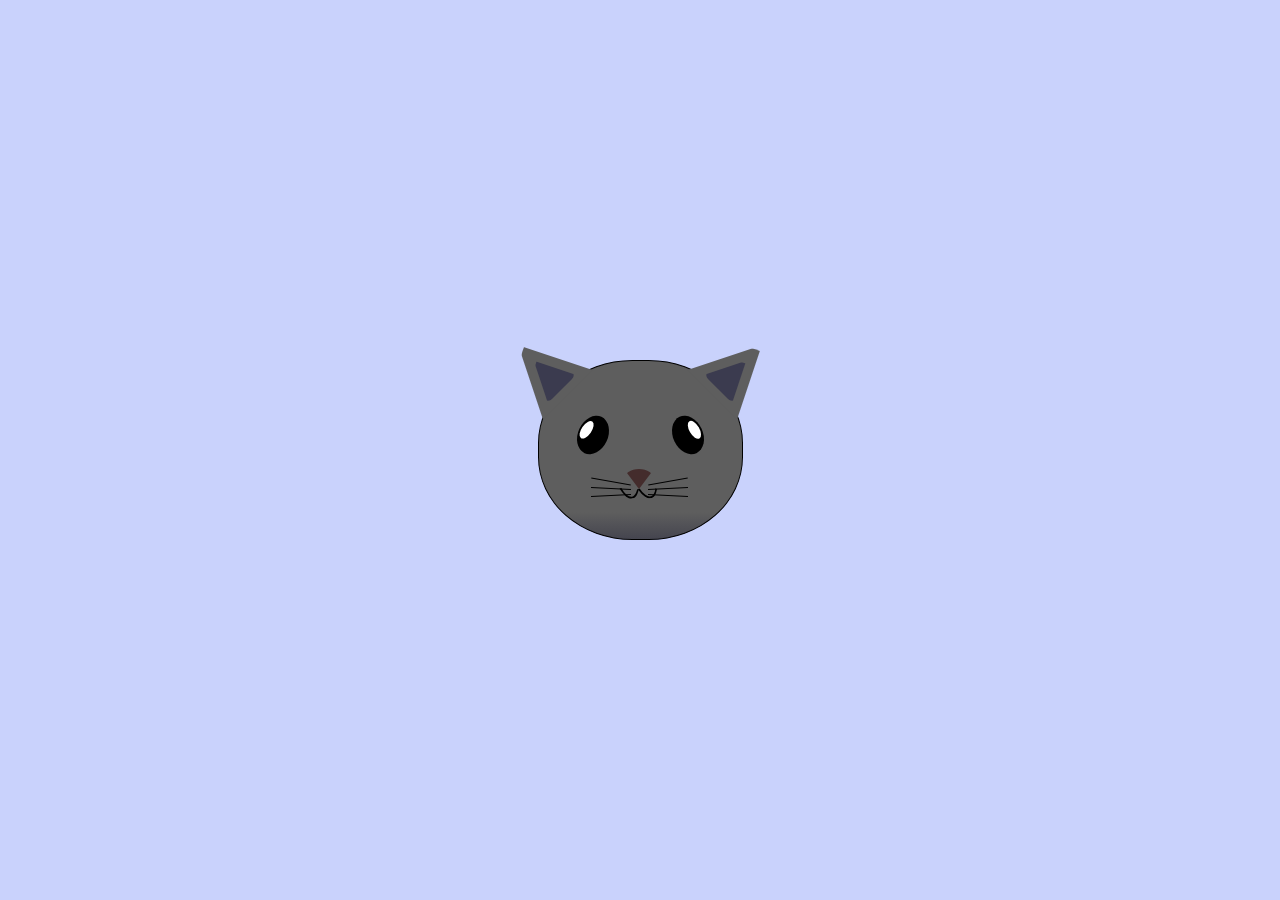
<file: cat painting using css/index.html>
<!DOCTYPE html>
<html lang="en">
<head>
    <meta charset="UTF-8">
    <title>fCC Cat Painting</title>
    <link rel="stylesheet" href="./styles.css">
</head>
<body>
    <main>
      <div class="cat-head">
        <div class="cat-ears">
          <div class="cat-left-ear">
            <div class="cat-left-inner-ear"></div>
          </div>
          <div class="cat-right-ear">
            <div class="cat-right-inner-ear"></div>
          </div>
        </div>

        <div class="cat-eyes">
          <div class="cat-left-eye">
            <div class="cat-left-inner-eye"></div>
          </div>
          <div class="cat-right-eye">
            <div class="cat-right-inner-eye"></div>
          </div>
        </div>
        
        <div class="cat-nose"></div>

        <div class="cat-mouth">
          <div class="cat-mouth-line-left"></div>
          <div class="cat-mouth-line-right"></div>
        </div>

        <div class="cat-whiskers">
          <div class="cat-whiskers-left">
            <div class="cat-whisker-left-top"></div>
            <div class="cat-whisker-left-middle"></div>
            <div class="cat-whisker-left-bottom"></div>
          </div>
          <div class="cat-whiskers-right">
            <div class="cat-whisker-right-top"></div>
            <div class="cat-whisker-right-middle"></div>
            <div class="cat-whisker-right-bottom"></div>
          </div>
        </div>

      </div>
    </main>
</body>
</html>
</file>
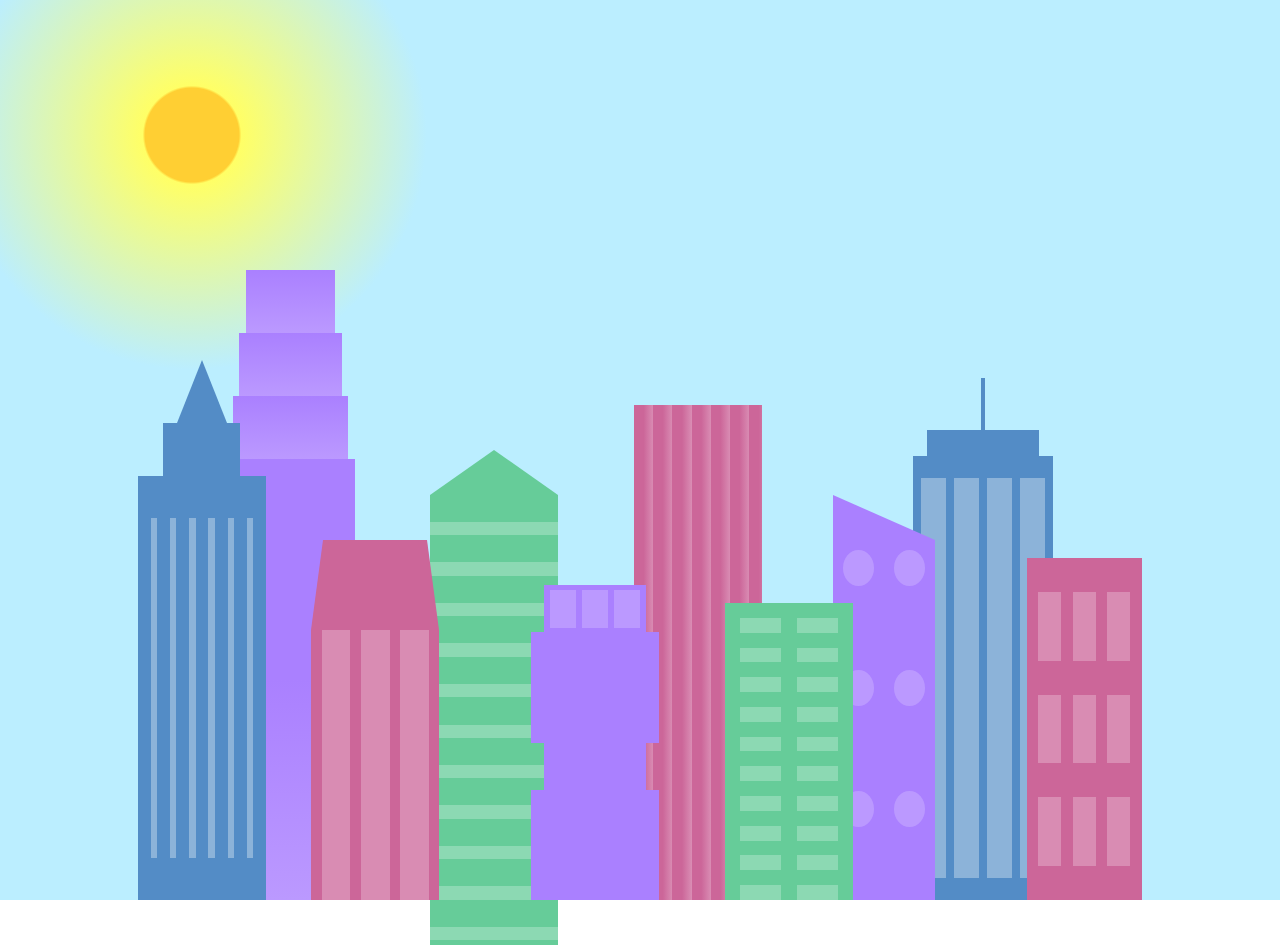
<file: city-skyline using css/index.html>
<!DOCTYPE html>
<html lang="en">    
  <head>
    <meta charset="UTF-8">
    <title>City Skyline</title>
    <link href="styles.css" rel="stylesheet" />   
  </head>

  <body>
    <div class="background-buildings sky">
      <div></div>
      <div></div>
      <div class="bb1 building-wrap">
        <div class="bb1a bb1-window"></div>
        <div class="bb1b bb1-window"></div>
        <div class="bb1c bb1-window"></div>
        <div class="bb1d"></div>
      </div>
      <div class="bb2">
        <div class="bb2a"></div>
        <div class="bb2b"></div>
      </div>
      <div class="bb3"></div>
      <div></div>
      <div class="bb4 building-wrap">
        <div class="bb4a"></div>
        <div class="bb4b"></div>
        <div class="bb4c window-wrap">
          <div class="bb4-window"></div>
          <div class="bb4-window"></div>
          <div class="bb4-window"></div>
          <div class="bb4-window"></div>
        </div>
      </div>
      <div></div>
      <div></div>
    </div>

    <div class="foreground-buildings">
      <div></div>
      <div></div>
      <div class="fb1 building-wrap">
        <div class="fb1a"></div>
        <div class="fb1b"></div>
        <div class="fb1c"></div>
      </div>
      <div class="fb2">
        <div class="fb2a"></div>
        <div class="fb2b window-wrap">
          <div class="fb2-window"></div>
          <div class="fb2-window"></div>
          <div class="fb2-window"></div>
        </div>
      </div>
      <div></div>
      <div class="fb3 building-wrap">
        <div class="fb3a window-wrap">
          <div class="fb3-window"></div>
          <div class="fb3-window"></div>
          <div class="fb3-window"></div>
        </div>
        <div class="fb3b"></div>
        <div class="fb3a"></div>
        <div class="fb3b"></div>
      </div>
      <div class="fb4">
        <div class="fb4a"></div>
        <div class="fb4b">
          <div class="fb4-window"></div>
          <div class="fb4-window"></div>
          <div class="fb4-window"></div>
          <div class="fb4-window"></div>
          <div class="fb4-window"></div>
          <div class="fb4-window"></div>
        </div>
      </div>
      <div class="fb5"></div>
      <div class="fb6"></div>
      <div></div>
      <div></div>
    </div>
  </body>
</html>
</file>
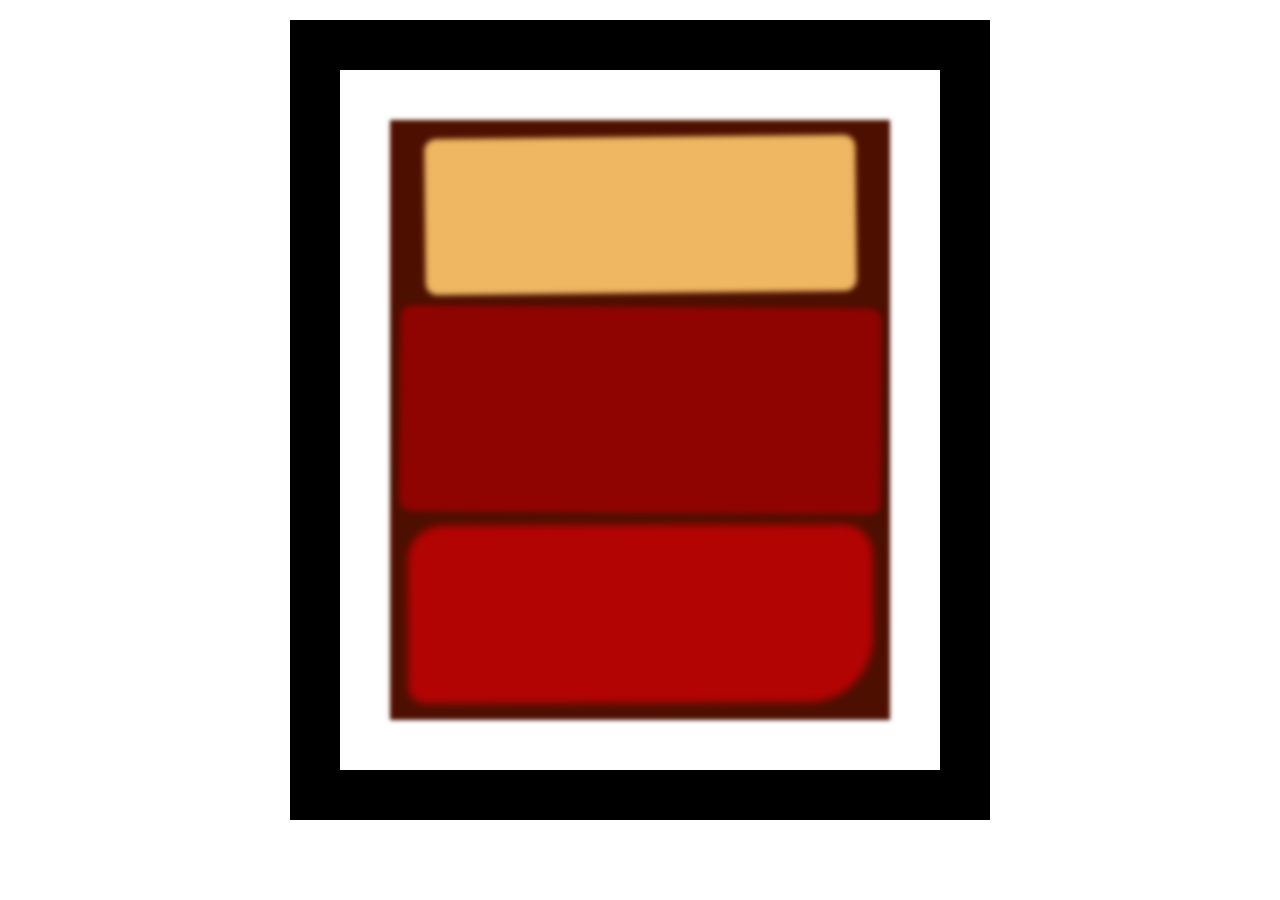
<file: css box model/index.html>
<!DOCTYPE html>
<html lang="en">
  <head>
    <meta charset="UTF-8">
    <title>Rothko Painting</title>
    <link href="./styles.css" rel="stylesheet">
  </head>
  <body>
    <div class="frame">
      <div class="canvas">
        <div class="one"></div>
        <div class="two"></div>
        <div class="three"></div>
      </div>
    </div>
  </body>
</html>
</file>
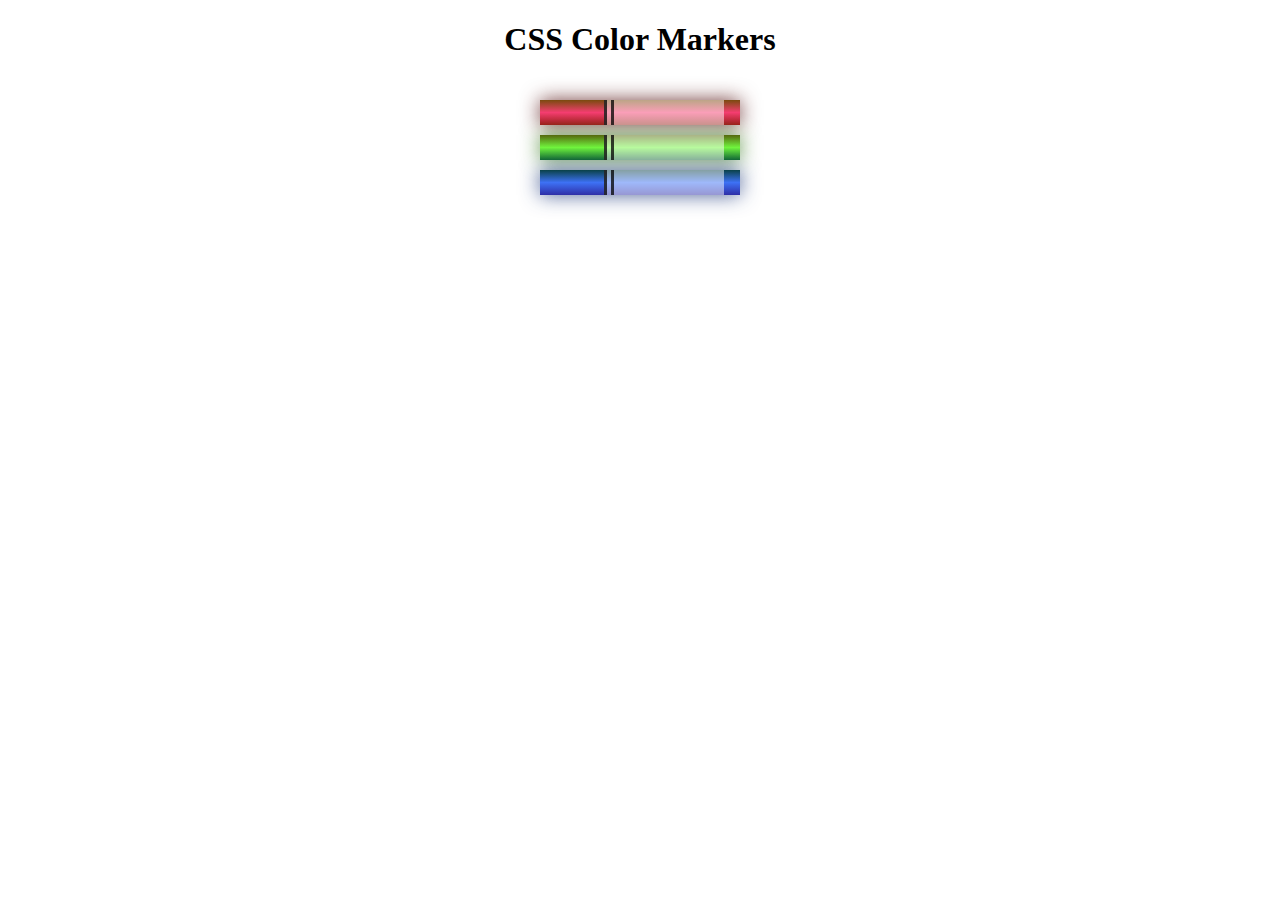
<file: css-colors/index.html>
<!DOCTYPE html>
<html lang="en">
  <head>
    <meta charset="utf-8">
    <meta name="viewport" content="width=device-width, initial-scale=1.0">
    <title>Colored Markers</title>
    <link rel="stylesheet" href="styles.css">
  </head>
  <body>
    <h1>CSS Color Markers</h1>
    <div class="container">
      <div class="marker red">
        <div class="cap"></div>
        <div class="sleeve"></div>
      </div>
      <div class="marker green">
        <div class="cap"></div>
        <div class="sleeve"></div>
      </div>
      <div class="marker blue">
        <div class="cap"></div>
        <div class="sleeve"></div>
      </div>
    </div>
  </body>
</html>
</file>
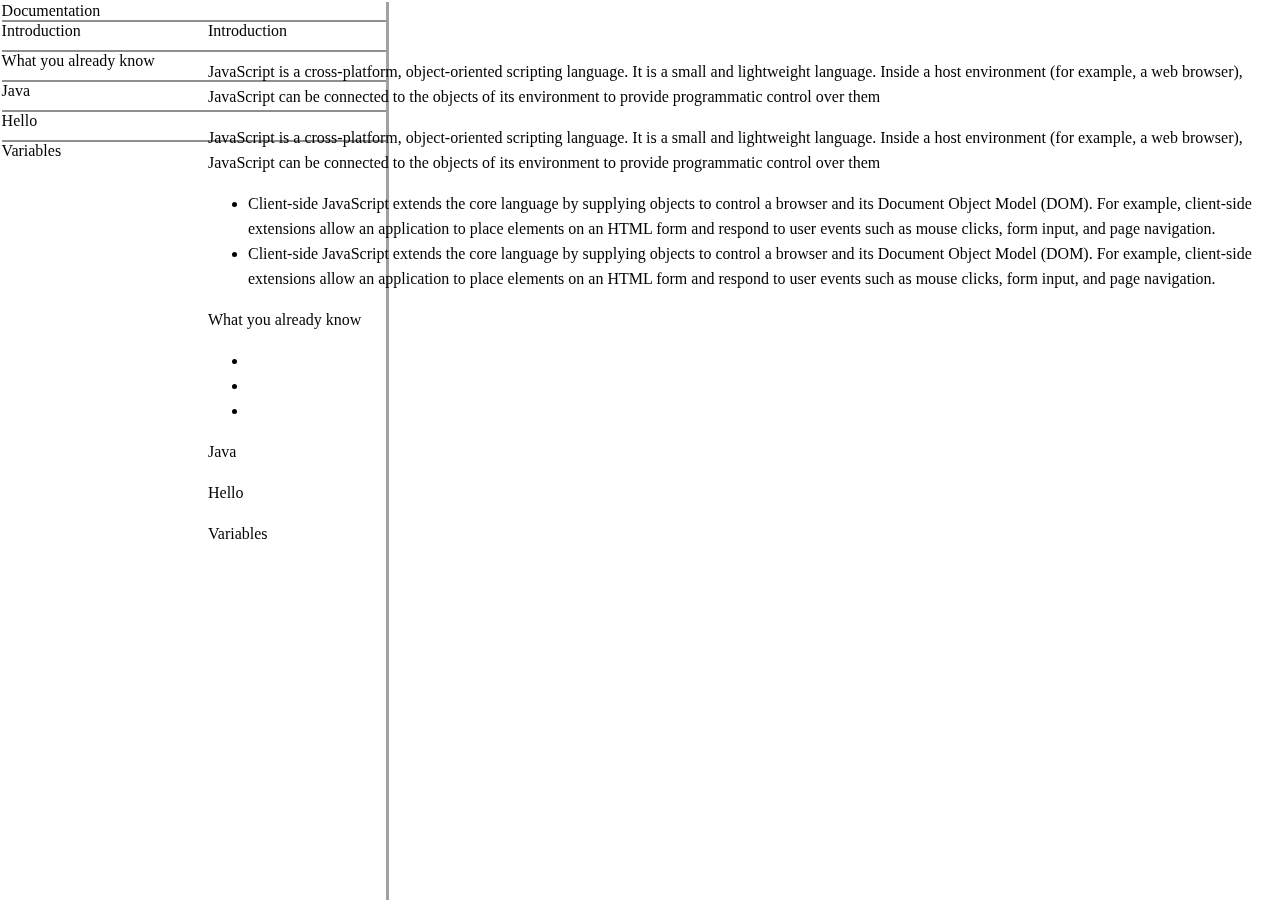
<file: Documentation/index.html>
<!DOCTYPE html>
<html lang="en">
  <head>
    <link rel="stylesheet" href="styles.css">
  </head>
  <body>
    
      <nav id="navbar">
        <header>Documentation</header>
        <ul>
          <li><a class="nav-link" href="#Introduction">Introduction</a></li>
          <li><a class="nav-link" href="#What_you_already_know">What you already know</a></li>
          <li><a class="nav-link" href="#Java">Java</a></li>
          <li><a class="nav-link" href="#Hello">Hello</a></li>
          <li><a class="nav-link" href="#Variables">Variables</a></li>
        </ul>
      </nav>
      <main id="main-doc">
      <section class="main-section" id="Introduction">
        <header>Introduction</header>
        <p>JavaScript is a cross-platform, object-oriented scripting language. It is a small and lightweight language. Inside a host environment (for example, a web browser), JavaScript can be connected to the objects of its environment to provide programmatic control over them
        </p>
        <p>JavaScript is a cross-platform, object-oriented scripting language. It is a small and lightweight language. Inside a host environment (for example, a web browser), JavaScript can be connected to the objects of its environment to provide programmatic control over them</p>
        <ul>
          <li>Client-side JavaScript extends the core language by supplying objects to control a browser and its Document Object Model (DOM). For example, client-side extensions allow an application to place elements on an HTML form and respond to user events such as mouse clicks, form input, and page navigation.</li>
          <li>Client-side JavaScript extends the core language by supplying objects to control a browser and its Document Object Model (DOM). For example, client-side extensions allow an application to place elements on an HTML form and respond to user events such as mouse clicks, form input, and page navigation.</li>
          </ul>
        <code></code>

      </section>
      <section class="main-section" id="What_you_already_know">
        <header>What you already know</header>
        <p></p>
        <p></p>
        <ul>
          <li></li>
          <li></li>
          <li></li>
        </ul>
        <code></code>
      </section>
      <section class="main-section" id="Java">
        <header>Java</header>
        <p></p>
        <p></p>
        <code></code>
      </section>
      <section class="main-section" id="Hello">
        <header>Hello</header>
        <p></p>
        <p></p>
        <code></code>
      </section>
      <section class="main-section" id="Variables">
        <header>Variables</header>
        <p></p>
        <p></p>
        <code></code>
      </section>
      </main>
  </body>
</html>
</file>
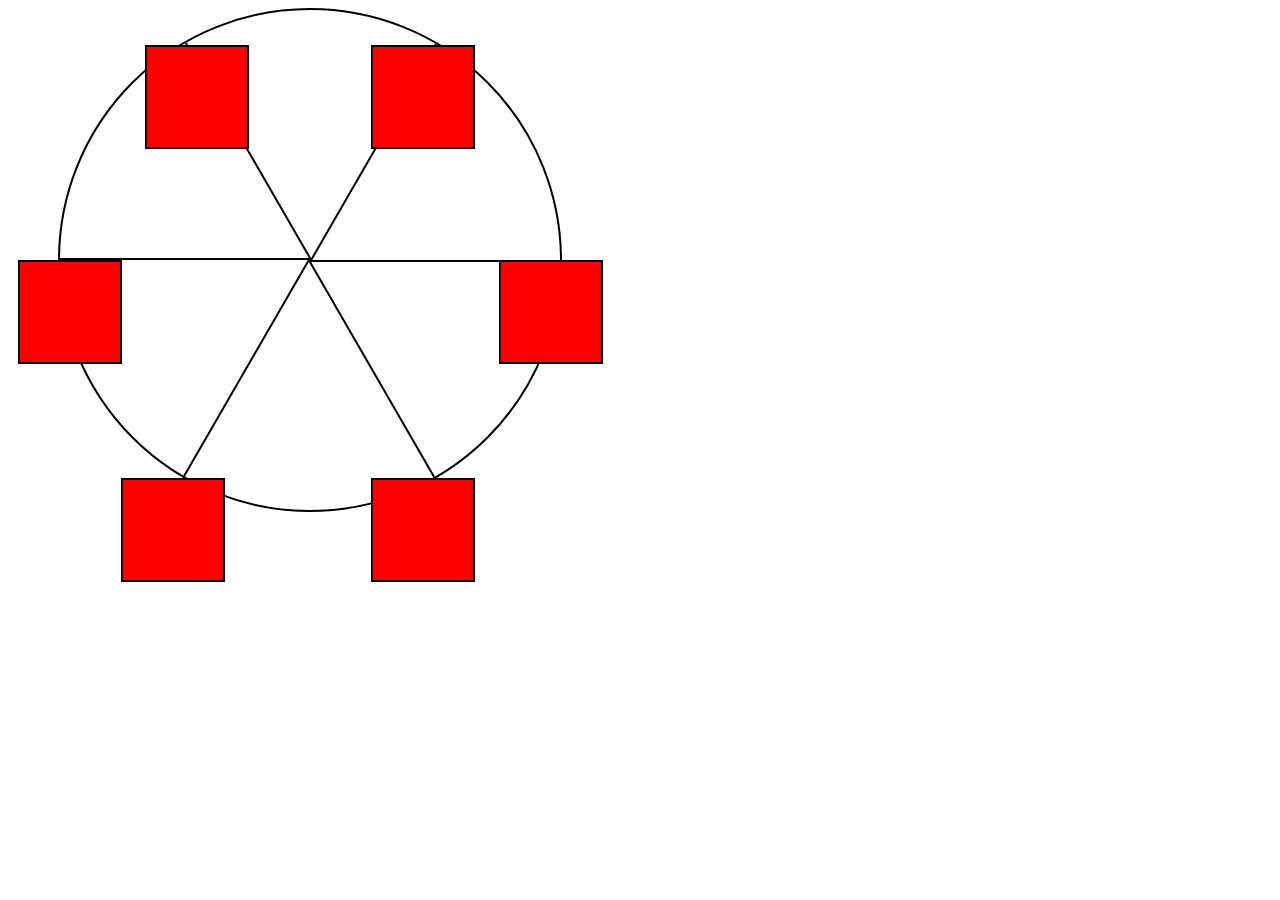
<file: ferris-wheel/index.html>
<!DOCTYPE html>
<html lang="en">
  <head>
    <meta charset="UTF-8">
    <title>Ferris Wheel</title>
    <link rel="stylesheet" href="./styles.css">
  </head>
  <body>
    <div class="wheel">
      <span class="line"></span>
      <span class="line"></span>
      <span class="line"></span>
      <span class="line"></span>
      <span class="line"></span>
      <span class="line"></span>

      <div class="cabin"></div>
      <div class="cabin"></div>
      <div class="cabin"></div>
      <div class="cabin"></div>
      <div class="cabin"></div>
      <div class="cabin"></div>
    </div>
  </body>
</html>
</file>
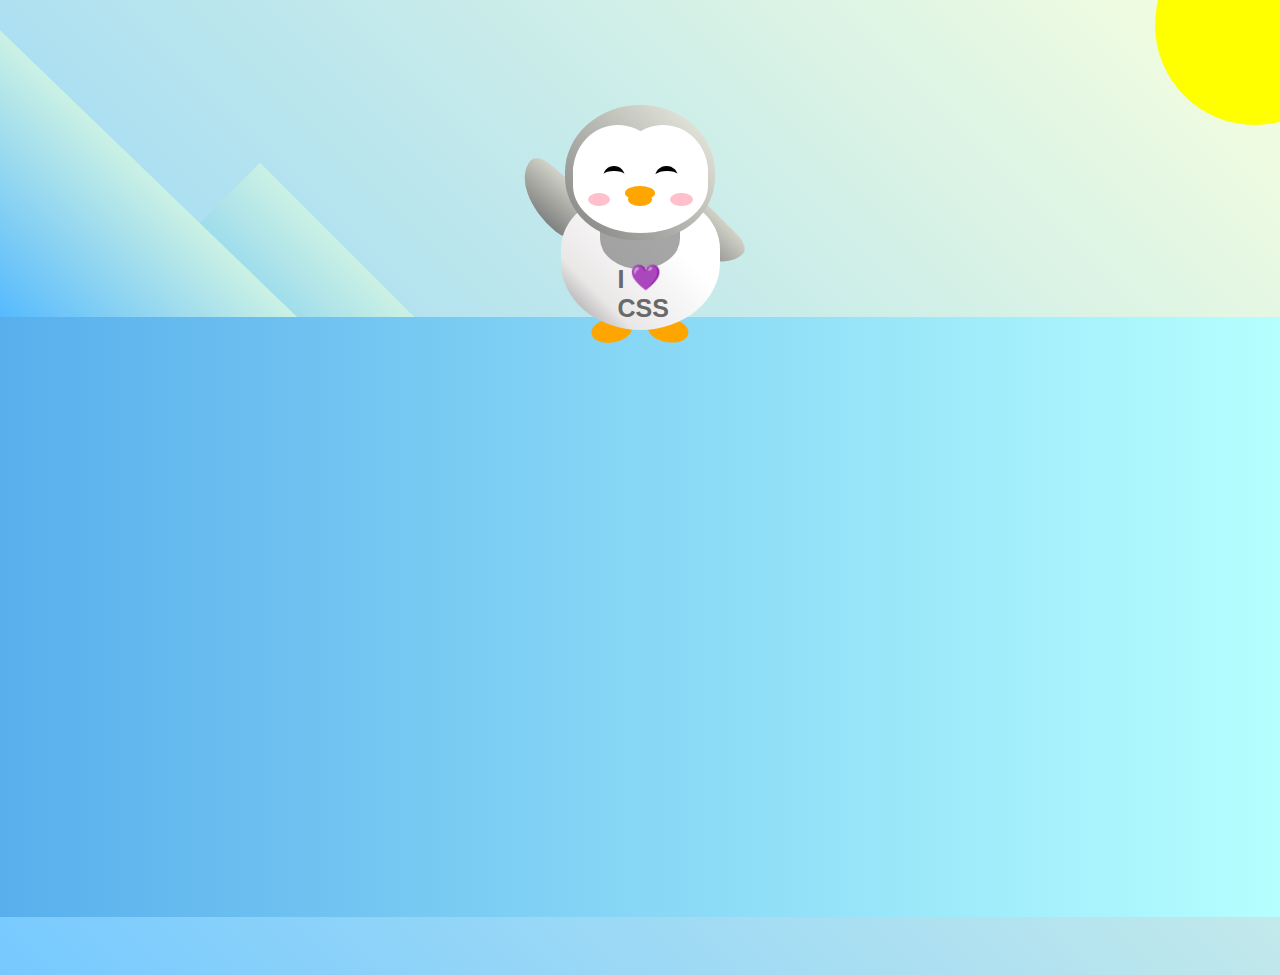
<file: penguin/index.html>
<!DOCTYPE html>
<html lang="en">
  <head>
    <meta charset="UTF-8" />
    <link rel="stylesheet" href="./styles.css" />
    <title>Penguin</title>
    <meta name="viewport" content="width=device-width, initial-scale=1.0" />
  </head>

  <body>
    <div class="left-mountain"></div>
    <div class="back-mountain"></div>
    <div class="sun"></div>
    <div class="penguin">
      <div class="penguin-head">
        <div class="face left"></div>
        <div class="face right"></div>
        <div class="chin"></div>
        <div class="eye left">
          <div class="eye-lid"></div>
        </div>
        <div class="eye right">
          <div class="eye-lid"></div>
        </div>
        <div class="blush left"></div>
        <div class="blush right"></div>
        <div class="beak top"></div>
        <div class="beak bottom"></div>
      </div>
      <div class="shirt">
        <div>💜</div>
        <p>I CSS</p>
      </div> 
      <div class="penguin-body">
        <div class="arm left"></div>
        <div class="arm right"></div>
        <div class="foot left"></div>
        <div class="foot right"></div>
      </div>
    </div>

    <div class="ground"></div>
  </body>
</html>
</file>
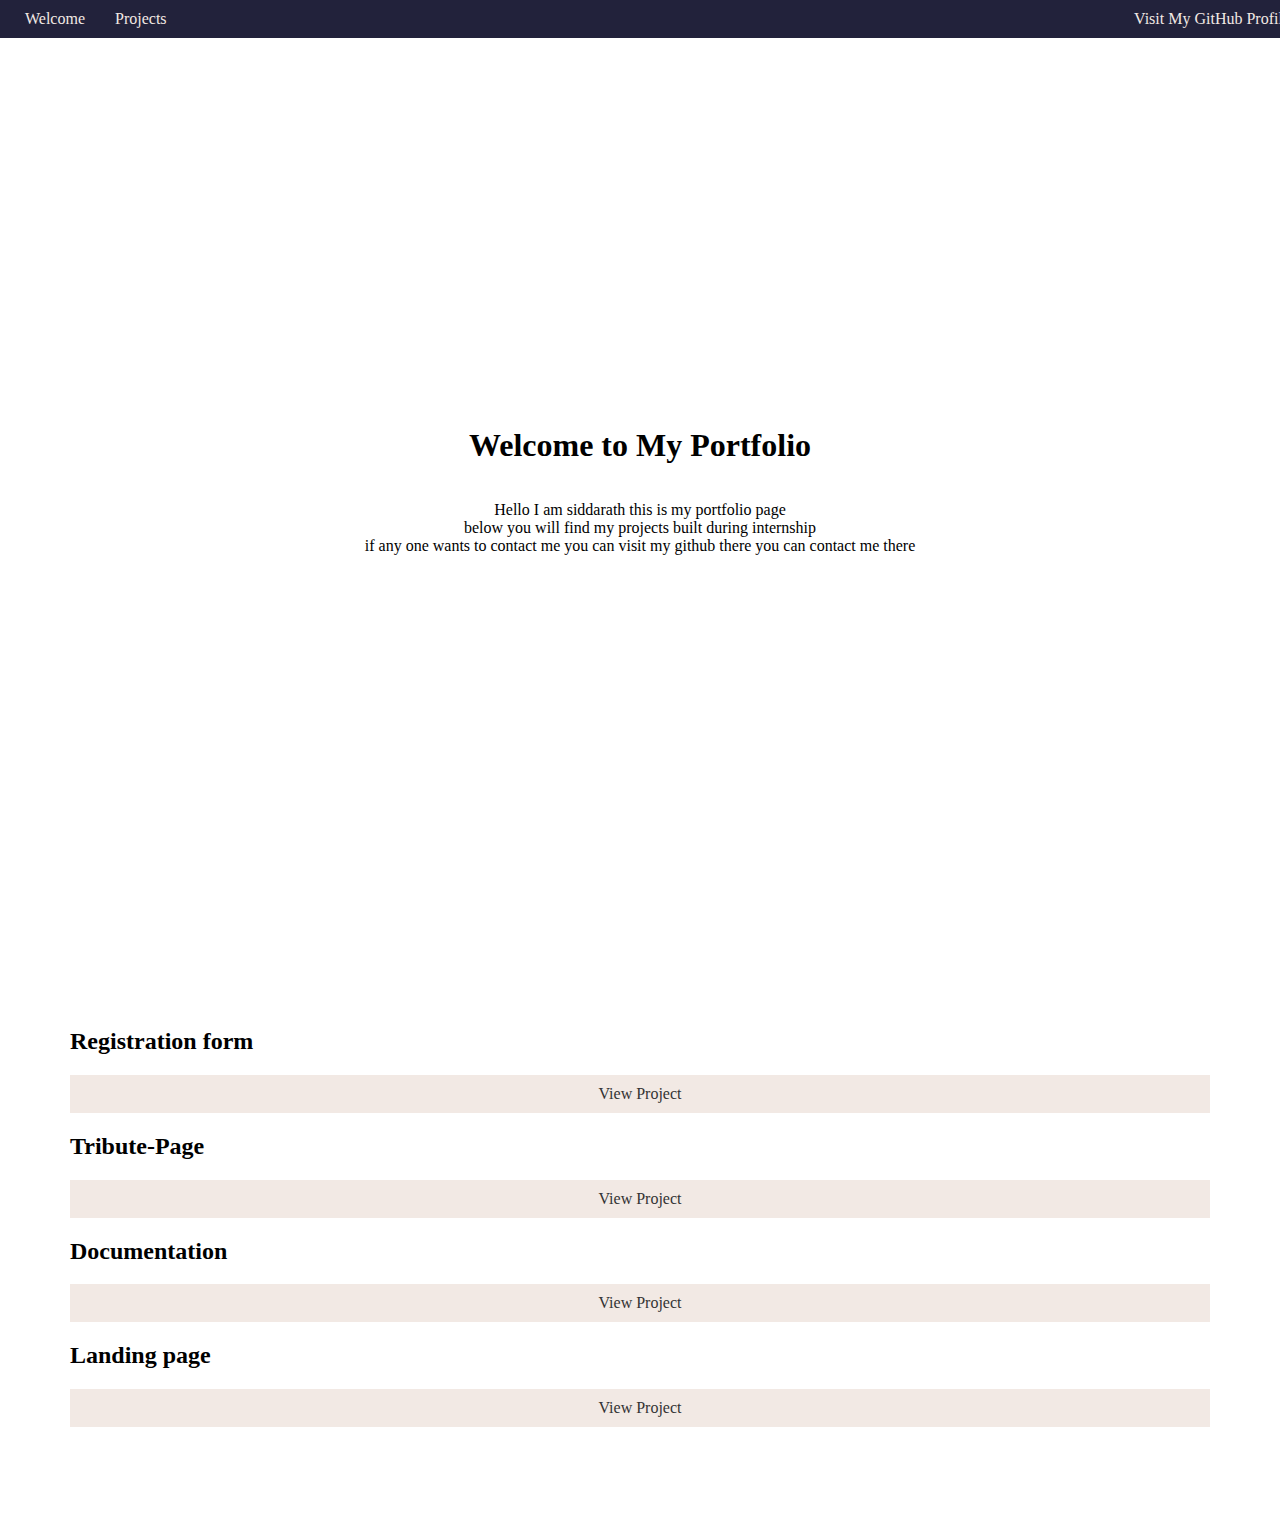
<file: portfolio -2023/index.html>
<!DOCTYPE html>
<html lang="en">
<head>
    <meta charset="UTF-8">
    <meta name="viewport" content="width=device-width, initial-scale=1.0">
    <link rel="stylesheet" href="styles.css">
    <title>Your Portfolio</title>
</head>
<body>

    <header id="navbar">
        <nav>
            <a href="#welcome-section">Welcome</a>
            <a href="#projects">Projects</a>
        </nav>
        <a id="profile-link" href="#" target="_blank">Visit My GitHub Profile</a>
    </header>

    <section id="welcome-section">
        <h1>Welcome to My Portfolio</h1>
    <p class="port-descrip">
        Hello I am siddarath this is my portfolio page</br>
        below you will find my projects built during internship</br>
        if any one wants to contact me you can visit my github there you can contact me there 
    </p>
    </section>
    <section id="projects">
        <div class="project-tile">
            <h2>Registration form</h2>
            <a href="#" target="_blank">View Project</a>
            <h2>Tribute-Page</h2>
            <a href="#" target="_blank">View Project</a>
            <h2>Documentation</h2>
            <a href="#" target="_blank">View Project</a>
            <h2>Landing page</h2>
            <a href="#" target="_blank">View Project</a>
        </div>
    </section>

</body>
</html>
</file>
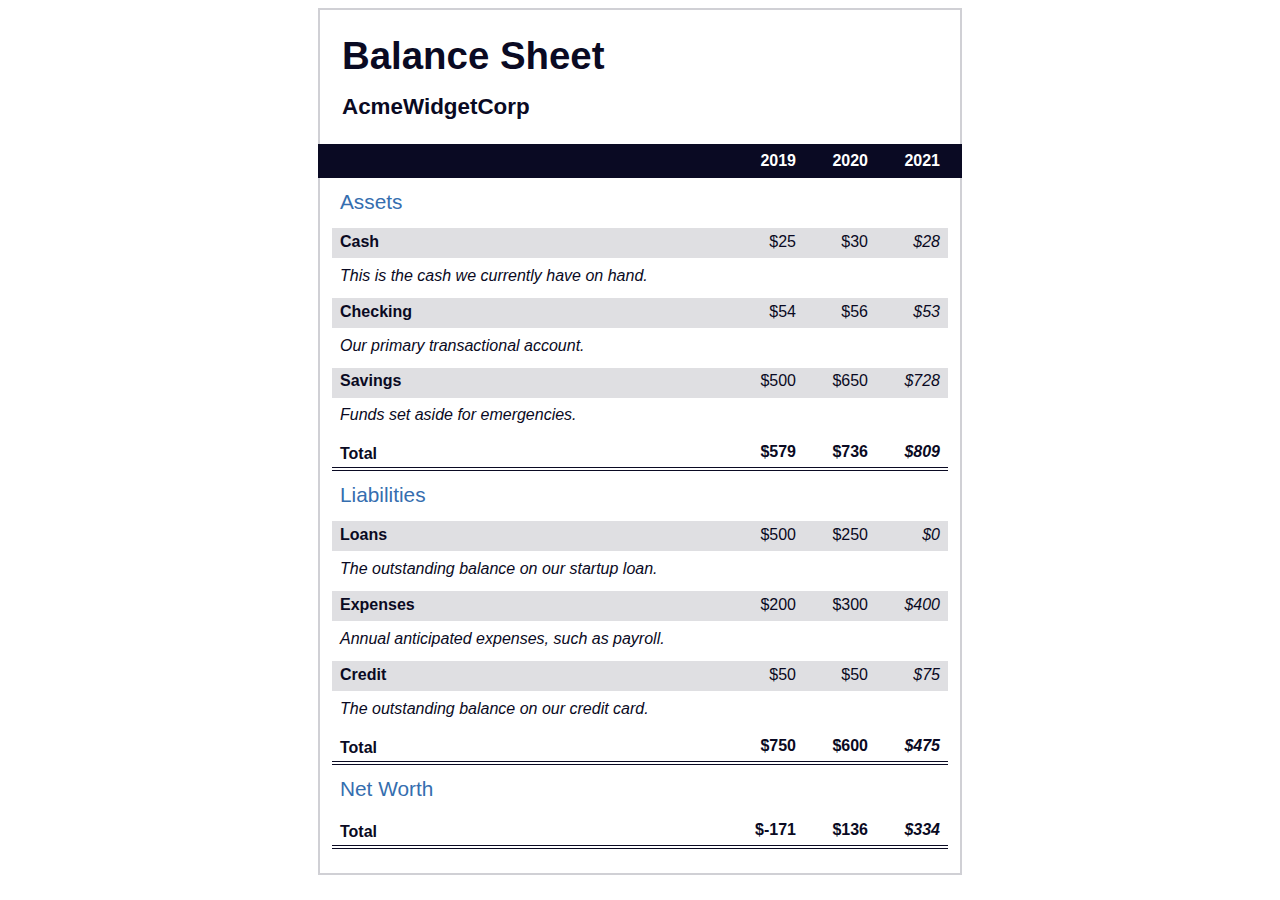
<file: pseudo-selectors/index.html>
<!DOCTYPE html>
<html lang="en">
  <head>
    <meta charset="UTF-8">
    <meta name="viewport" content="width=device-width, initial-scale=1.0">
    <title>Balance Sheet</title>
    <link rel="stylesheet" href="./styles.css">
  </head>
  <body>
    <main>
      <section>
        <h1>
          <span class="flex">
            <span>AcmeWidgetCorp</span>
            <span>Balance Sheet</span>
          </span>
        </h1>
        <div id="years" aria-hidden="true">
          <span class="year">2019</span>
          <span class="year">2020</span>
          <span class="year">2021</span>
        </div>
        <div class="table-wrap">
          <table>
            <caption>Assets</caption>
            <thead>
              <tr>
                <td></td>
                <th><span class="sr-only year">2019</span></th>
                <th><span class="sr-only year">2020</span></th>
                <th class="current"><span class="sr-only year">2021</span></th>
              </tr>
            </thead>
            <tbody>
              <tr class="data">
                <th>Cash <span class="description">This is the cash we currently have on hand.</span></th>
                <td>$25</td>
                <td>$30</td>
                <td class="current">$28</td>
              </tr>
              <tr class="data">
                <th>Checking <span class="description">Our primary transactional account.</span></th>
                <td>$54</td>
                <td>$56</td>
                <td class="current">$53</td>
              </tr>
              <tr class="data">
                <th>Savings <span class="description">Funds set aside for emergencies.</span></th>
                <td>$500</td>
                <td>$650</td>
                <td class="current">$728</td>
              </tr>
              <tr class="total">
                <th>Total <span class="sr-only">Assets</span></th>
                <td>$579</td>
                <td>$736</td>
                <td class="current">$809</td>
              </tr>
            </tbody>
          </table>
          <table>
            <caption>Liabilities</caption>
            <thead>
              <tr>
              <td></td>
              <th><span class="sr-only">2019</span></th>
              <th><span class="sr-only">2020</span></th>
              <th><span class="sr-only">2021</span></th>
              </tr>
            </thead>
            <tbody>
              <tr class="data">
                <th>Loans <span class="description">The outstanding balance on our startup loan.</span></th>
                <td>$500</td>
                <td>$250</td>
                <td class="current">$0</td>
              </tr>
              <tr class="data">
                <th>Expenses <span class="description">Annual anticipated expenses, such as payroll.</span></th>
                <td>$200</td>
                <td>$300</td>
                <td class="current">$400</td>
              </tr>
              <tr class="data">
                <th>Credit <span class="description">The outstanding balance on our credit card.</span></th>
                <td>$50</td>
                <td>$50</td>
                <td class="current">$75</td>
              </tr>
              <tr class="total">
                <th>Total <span class="sr-only">Liabilities</span></th>
                <td>$750</td>
                <td>$600</td>
                <td class="current">$475</td>
              </tr>
            </tbody>
          </table>
          <table>
            <caption>Net Worth</caption>
            <thead>
              <tr>
              <td></td>
              <th><span class="sr-only">2019</span></th>
              <th><span class="sr-only">2020</span></th>
              <th><span class="sr-only">2021</span></th>
              </tr>
            </thead>
            <tbody>
              <tr class="total">
                <th>Total <span class="sr-only">Net Worth</span></th>
                <td>$-171</td>
                <td>$136</td>
                <td class="current">$334</td>
              </tr>
            </tbody>
          </table>
        </div>
      </section>
    </main>
  </body>
</html>
</file>
<file: cat painting using css/styles.css>
* {
  box-sizing: border-box;
}

body {
  background-color: #c9d2fc;
}

.cat-head {
  position: absolute;
  right: 0;
  left: 0;
  top: 0;
  bottom: 0;
  margin: auto;
  background: linear-gradient(#5e5e5e 85%, #45454f 100%);
  width: 205px;
  height: 180px;
  border: 1px solid #000;
  border-radius: 46%;
}

.cat-left-ear {
  position: absolute;
  top: -26px;
  left: -31px;
  z-index: 1;
  border-top-left-radius: 90px;
  border-top-right-radius: 10px;
  transform: rotate(-45deg);
  border-left: 35px solid transparent;
  border-right: 35px solid transparent;
  border-bottom: 70px solid #5e5e5e;
}

.cat-right-ear {
  position: absolute;
  top: -26px;
  left: 163px;
  z-index: 1;
  transform: rotate(45deg);
  border-top-left-radius: 90px;
  border-top-right-radius: 10px;
  border-left: 35px solid transparent;
  border-right: 35px solid transparent;
  border-bottom: 70px solid #5e5e5e;
}

.cat-left-inner-ear {
  position: absolute;
  top: 22px;
  left: -20px;
  border-top-left-radius: 90px;
  border-top-right-radius: 10px;
  border-bottom-right-radius: 40%;
  border-bottom-left-radius: 40%;
  border-left: 20px solid transparent;
  border-right: 20px solid transparent;
  border-bottom: 40px solid #3b3b4f;
}

.cat-right-inner-ear {
  position: absolute;
  top: 22px;
  left: -20px;
  border-top-left-radius: 90px;
  border-top-right-radius: 10px;
  border-bottom-right-radius: 40%;
  border-bottom-left-radius: 40%;
  border-left: 20px solid transparent;
  border-right: 20px solid transparent;
  border-bottom: 40px solid #3b3b4f;
}

.cat-left-eye {
  position: absolute;
  top: 54px;
  left: 39px;
  border-radius: 60%;
  transform: rotate(25deg);
  width: 30px;
  height: 40px;
  background-color: #000;
}

.cat-right-eye {
  position: absolute;
  top: 54px;
  left: 134px;
  border-radius: 60%;
  transform: rotate(-25deg);
  width: 30px;
  height: 40px;
  background-color: #000;
}

.cat-left-inner-eye {
  position: absolute;
  top: 8px;
  left: 2px;
  width: 10px;
  height: 20px;
  transform: rotate(10deg);
  background-color: #fff;
  border-radius: 60%;
}

.cat-right-inner-eye {
  position: absolute;
  top: 8px;
  left: 18px;
  transform: rotate(-5deg);
  width: 10px;
  height: 20px;
  background-color: #fff;
  border-radius: 60%;
}

.cat-nose {
  position: absolute;
  top: 108px;
  left: 85px;
  border-top-left-radius: 50%;
  border-bottom-right-radius: 50%;
  border-bottom-left-radius: 50%;
  transform: rotate(180deg);
  border-left: 15px solid transparent;
  border-right: 15px solid transparent;
  border-bottom: 20px solid #442c2c;
}

.cat-mouth div {
  width: 30px;
  height: 50px;
  border: 2px solid #000;
  border-radius: 190%/190px 150px 0 0;
  border-color: black transparent transparent transparent;
}

.cat-mouth-line-left {
  position: absolute;
  top: 88px;
  left: 74px;
  transform: rotate(170deg);
}

.cat-mouth-line-right {
  position: absolute;
  top: 88px;
  left: 91px;
  transform: rotate(165deg);
}

.cat-whiskers-left div {
  width: 40px;
  height: 1px;
  background-color: #000;
}

.cat-whiskers-right div {
  width: 40px;
  height: 1px;
  background-color: #000;
}

.cat-whisker-left-top {
  position: absolute;
  top: 120px;
  left: 52px;
  transform: rotate(10deg);
}

.cat-whisker-left-middle {
  position: absolute;
  top: 127px;
  left: 52px;
  transform: rotate(3deg);
}

.cat-whisker-left-bottom {
  position: absolute;
  top: 134px;
  left: 52px;
  transform: rotate(-3deg);
}

.cat-whisker-right-top {
  position: absolute;
  top: 120px;
  left: 109px;
  transform: rotate(-10deg);
}

.cat-whisker-right-middle {
  position: absolute;
  top: 127px;
  left: 109px;
  transform: rotate(-3deg);
}

.cat-whisker-right-bottom {
  position: absolute;
  top: 134px;
  left: 109px;
transform:rotate(3deg);  
}
</file>
<file: city-skyline using css/styles.css>
:root {
  --building-color1: #aa80ff;
  --building-color2: #66cc99;
  --building-color3: #cc6699;
  --building-color4: #538cc6;
  --window-color1: #bb99ff;
  --window-color2: #8cd9b3;
  --window-color3: #d98cb3;
  --window-color4: #8cb3d9;
}

* {
  box-sizing: border-box;
}

body {
  height: 100vh;
  margin: 0;
  overflow: hidden;
}

.background-buildings, .foreground-buildings {
  width: 100%;
  height: 100%;
  display: flex;
  align-items: flex-end;
  justify-content: space-evenly;
  position: absolute;
  top: 0;
}

.building-wrap {
  display: flex;
  flex-direction: column;
  align-items: center;
}

.window-wrap {
  display: flex;
  align-items: center;
  justify-content: space-evenly;
}

.sky {
  background: radial-gradient(
      closest-corner circle at 15% 15%,
      #ffcf33,
      #ffcf33 20%,
      #ffff66 21%,
      #bbeeff 100%
    );
}

/* BACKGROUND BUILDINGS - "bb" stands for "background building" */
.bb1 {
  width: 10%;
  height: 70%;
}

.bb1a {
  width: 70%;
}
  
.bb1b {
  width: 80%;
}
  
.bb1c {
  width: 90%;
}

.bb1d {
  width: 100%;
  height: 70%;
  background: linear-gradient(
      var(--building-color1) 50%,
      var(--window-color1)
    );
}

.bb1-window {
  height: 10%;
  background: linear-gradient(
      var(--building-color1),
      var(--window-color1)
    );
}

.bb2 {
  width: 10%;
  height: 50%;
}

.bb2a {
  border-bottom: 5vh solid var(--building-color2);
  border-left: 5vw solid transparent;
  border-right: 5vw solid transparent;
}

.bb2b {
  width: 100%;
  height: 100%;
  background: repeating-linear-gradient(
      var(--building-color2),
      var(--building-color2) 6%,
      var(--window-color2) 6%,
      var(--window-color2) 9%
    );
}

.bb3 {
  width: 10%;
  height: 55%;
  background: repeating-linear-gradient(
      90deg,
      var(--building-color3),
      var(--building-color3),
      var(--window-color3) 15%
    );
}

.bb4 {
  width: 11%;
  height: 58%;
}

.bb4a {
  width: 3%;
  height: 10%;
  background-color: var(--building-color4);
}

.bb4b {
  width: 80%;
  height: 5%;
  background-color: var(--building-color4);
}
  
.bb4c {
  width: 100%;
  height: 85%;
  background-color: var(--building-color4);
}

.bb4-window {
  width: 18%;
  height: 90%;
  background-color: var(--window-color4);
}

/* FOREGROUND BUILDINGS - "fb" stands for "foreground building" */
.fb1 {
  width: 10%;
  height: 60%;
}

.fb1a {
  border-bottom: 7vh solid var(--building-color4);
  border-left: 2vw solid transparent;
  border-right: 2vw solid transparent;
}

.fb1b {
  width: 60%;
  height: 10%;
  background-color: var(--building-color4);
}
  
.fb1c {
  width: 100%;
  height: 80%;
  background: repeating-linear-gradient(
      90deg,
      var(--building-color4),
      var(--building-color4) 10%,
      transparent 10%,
      transparent 15%
    ),
    repeating-linear-gradient(
      var(--building-color4),
      var(--building-color4) 10%,
      var(--window-color4) 10%,
      var(--window-color4) 90%
    );
}

.fb2 {
  width: 10%;
  height: 40%;
}

.fb2a {
  width: 100%;
  border-bottom: 10vh solid var(--building-color3);
  border-left: 1vw solid transparent;
  border-right: 1vw solid transparent;
}

.fb2b {
  width: 100%;
  height: 75%;
  background-color: var(--building-color3);
}

.fb2-window {
  width: 22%;
  height: 100%;
  background-color: var(--window-color3);
}

.fb3 {
  width: 10%;
  height: 35%;
}
  
.fb3a {
  width: 80%;
  height: 15%;
  background-color: var(--building-color1);
}
  
.fb3b {
  width: 100%;
  height: 35%;
  background-color: var(--building-color1);
}

.fb3-window {
  width: 25%;
  height: 80%;
  background-color: var(--window-color1);
}

.fb4 {
  width: 8%;
  height: 45%;
  position: relative;
  left: 10%;
}

.fb4a {
  border-top: 5vh solid transparent;
  border-left: 8vw solid var(--building-color1);
}

.fb4b {
  width: 100%;
  height: 89%;
  background-color: var(--building-color1);
  display: flex;
  flex-wrap: wrap;
}

.fb4-window {
  width: 30%;
  height: 10%;
  border-radius: 50%;
  background-color: var(--window-color1);
  margin: 10%;
}

.fb5 {
  width: 10%;
  height: 33%;
  position: relative;
  right: 10%;
  background: repeating-linear-gradient(
      var(--building-color2),
      var(--building-color2) 5%,
      transparent 5%,
      transparent 10%
    ),
    repeating-linear-gradient(
      90deg,
      var(--building-color2),
      var(--building-color2) 12%,
      var(--window-color2) 12%,
      var(--window-color2) 44%
    );
}

.fb6 {
  width: 9%;
  height: 38%;
  background: repeating-linear-gradient(
      90deg,
      var(--building-color3),
      var(--building-color3) 10%,
      transparent 10%,
      transparent 30%
    ),
    repeating-linear-gradient(
      var(--building-color3),
      var(--building-color3) 10%,
      var(--window-color3) 10%,
      var(--window-color3) 30%
    );
}

@media (max-width: 1000px) {
  :root {
    --building-color1: #000;
    --building-color2: #000;
    --building-color3: #000;
    --building-color4: #000;
    --window-color1: #777;
    --window-color2: #777;
    --window-color3: #777;
    --window-color4: #777;

  }
  .sky {
    background: radial-gradient(
        closest-corner circle at 15% 15%,
        #ccc,
        #ccc 20%,
        #445 21%,
        #223 100%
      );
  }
}
</file>
<file: css box model/styles.css>
.canvas {
  width: 500px;
  height: 600px;
  background-color: #4d0f00;
  overflow: hidden;
  filter: blur(2px);
}

.frame {
  border: 50px solid black;
  width: 500px;
  padding: 50px;
  margin: 20px auto;
}

.one {
  width: 425px;
  height: 150px;
  background-color: #efb762;
  margin: 20px auto;
  box-shadow: 0 0 3px 3px #efb762;
  border-radius: 9px;
  transform: rotate(-0.6deg);
}

.two {
  width: 475px;
  height: 200px;
  background-color: #8f0401;
  margin: 0 auto 20px;
  box-shadow: 0 0 3px 3px #8f0401;
  border-radius: 8px 10px;
  transform: rotate(0.4deg);
}

.one, .two {
  filter: blur(1px);
}

.three {
  width: 91%;
  height: 28%;
  background-color: #b20403;
  margin: auto;
  filter: blur(2px);
  box-shadow: 0 0 5px 5px #b20403;
  border-radius: 30px 25px 60px 12px;
transform:rotate(-0.2deg);
}
</file>
<file: css-colors/styles.css>
h1 {
  text-align: center;
}

.container {
  background-color: rgb(255, 255, 255);
  padding: 10px 0;
}

.marker {
  width: 200px;
  height: 25px;
  margin: 10px auto;
}

.cap {
  width: 60px;
  height: 25px;
}

.sleeve {
  width: 110px;
  height: 25px;
  background-color: rgba(255, 255, 255, 0.5);
  border-left: 10px double rgba(0, 0, 0, 0.75);
}

.cap, .sleeve {
  display: inline-block;
}

.red {
  background: linear-gradient(rgb(122, 74, 14), rgb(245, 62, 113), rgb(162, 27, 27));
  box-shadow: 0 0 20px 0 rgba(83, 14, 14, 0.8);
}

.green {
  background: linear-gradient(#55680D, #71F53E, #116C31);
  box-shadow: 0 0 20px 0 #3B7E20CC;
}

.blue {
  background: linear-gradient(hsl(186, 76%, 16%), hsl(223, 90%, 60%), hsl(240, 56%, 42%));
  box-shadow: 0 0 20px 0 hsla(223,59%,31%,0.8);
}
</file>
<file: Documentation/styles.css>
*{
scroll-behavior: smooth;
}
.nav-link {
  text-decoration: none;
  color: black;
  width: 10em;
  max-width: 40%;
}
@media(hover:hover) {
  a:hover {
    color: white;
    background-color: black;
  }
}

#main-doc {
  position: absolute;
  margin-left: 190px;
}

nav {
  margin:0.1em;
  display: block;
}

#navbar {
  
  height: 100%;
  width: 30%;
  border-right: 3px solid #a3a0a0;
  position: fixed;
  top: 0;
  left: 0;
  display: flex;
  flex-direction: column;
  
}
nav>ul>li {
  border-top: 2px solid #8f8f8f;
  height: 28%;
  
  width: 100%;
}
nav>ul{
  list-style:none;
  margin:0;
  padding:0;
}
main{
  line-height: 25px;
  padding: 10px;
  position: absolute;
  margin-left: 30%
}
</file>
<file: ferris-wheel/styles.css>
.wheel {
  border: 2px solid black;
  border-radius: 50%;
  margin-left: 50px;
  position: absolute;
  height: 55vw;
  width: 55vw;
  max-width: 500px;
  max-height: 500px;
  animation-name: wheel;
  animation-duration: 10s;
  animation-iteration-count: infinite;
  animation-timing-function: linear;
}

.line {
  background-color: black;
  width: 50%;
  height: 2px;
  position: absolute;
  top: 50%;
  left: 50%;
  transform-origin: 0% 0%;
}

.line:nth-of-type(2) {
  transform: rotate(60deg);
}
.line:nth-of-type(3) {
  transform: rotate(120deg);
}
.line:nth-of-type(4) {
  transform: rotate(180deg);
}
.line:nth-of-type(5) {
  transform: rotate(240deg);
}
.line:nth-of-type(6) {
  transform: rotate(300deg);
}

.cabin {
  background-color: red;
  width: 20%;
  height: 20%;
  position: absolute;
  border: 2px solid;
  transform-origin: 50% 0%;
  animation: cabins 10s ease-in-out infinite;
}

.cabin:nth-of-type(1) {
  right: -8.5%;
  top: 50%;
}
.cabin:nth-of-type(2) {
  right: 17%;
  top: 93.5%;
}
.cabin:nth-of-type(3) {
  right: 67%;
  top: 93.5%;
}
.cabin:nth-of-type(4) {
  left: -8.5%;
  top: 50%;
}
.cabin:nth-of-type(5) {
  left: 17%;
  top: 7%;
}
.cabin:nth-of-type(6) {
  right: 17%;
  top: 7%;
}

@keyframes wheel {
   0% {
     transform: rotate(0deg);
   }
   100% {
     transform: rotate(360deg);
   }
}

@keyframes cabins {
  0% {
    transform: rotate(0deg);
  }
  25% {
    background-color: yellow;
  }
  50% {
    background-color: purple;
  }
  75%{
     background-color: yellow;
  }
  100% {
    transform: rotate(-360deg);
  }
}
</file>
<file: penguin/styles.css>
:root {
  --penguin-face: white;
  --penguin-picorna: orange;
  --penguin-skin: gray;
}

body {
  background: linear-gradient(45deg, rgb(118, 201, 255), rgb(247, 255, 222));
  margin: 0;
  padding: 0;
  width: 100%;
  height: 100vh;
  overflow: hidden;
}

.left-mountain {
  width: 300px;
  height: 300px;
  background: linear-gradient(rgb(203, 241, 228), rgb(80, 183, 255));
  position: absolute;
  transform: skew(0deg, 44deg);
  z-index: 2;
  margin-top: 100px;
}

.back-mountain {
  width: 300px;
  height: 300px;
  background: linear-gradient(rgb(203, 241, 228), rgb(47, 170, 255));
  position: absolute;
  z-index: 1;
  transform: rotate(45deg);
  left: 110px;
  top: 225px;
}

.sun {
  width: 200px;
  height: 200px;
  background-color: yellow;
  position: absolute;
  border-radius: 50%;
  top: -75px;
  right: -75px;
}

.penguin {
  width: 300px;
  height: 300px;
  margin: auto;
  margin-top: 75px;
  z-index: 4;
  position: relative;
  transition: transform 1s ease-in-out 0ms;
}

.penguin * {
  position: absolute;
}

.penguin:active {
  transform: scale(1.5);
  cursor: not-allowed;
}

.penguin-head {
  width: 50%;
  height: 45%;
  background: linear-gradient(
    45deg,
    var(--penguin-skin),
    rgb(239, 240, 228)
  );
  border-radius: 70% 70% 65% 65%;
  top: 10%;
  left: 25%;
  z-index: 1;
}

.face {
  width: 60%;
  height: 70%;
  background-color: var(--penguin-face);
  border-radius: 70% 70% 60% 60%;
  top: 15%;
}

.face.left {
  left: 5%;
}

.face.right {
  right: 5%;
}

.chin {
  width: 90%;
  height: 70%;
  background-color: var(--penguin-face);
  top: 25%;
  left: 5%;
  border-radius: 70% 70% 100% 100%;
}

.eye {
  width: 15%;
  height: 17%;
  background-color: black;
  top: 45%;
  border-radius: 50%;
}

.eye.left {
  left: 25%;
}

.eye.right {
  right: 25%;
}

.eye-lid {
  width: 150%;
  height: 100%;
  background-color: var(--penguin-face);
  top: 25%;
  left: -23%;
  border-radius: 50%;
}

.blush {
  width: 15%;
  height: 10%;
  background-color: pink;
  top: 65%;
  border-radius: 50%;
}

.blush.left {
  left: 15%;
}

.blush.right {
  right: 15%;
}

.beak {
  height: 10%;
  background-color: var(--penguin-picorna);
  border-radius: 50%;
}

.beak.top {
  width: 20%;
  top: 60%;
  left: 40%;
}

.beak.bottom {
  width: 16%;
  top: 65%;
  left: 42%;
}

.shirt {
  font: bold 25px Helvetica, sans-serif;
  top: 165px;
  left: 127.5px;
  z-index: 1;
  color: #6a6969;
}

.shirt div {
  font-weight:  initial;
  top: 22.5px;
  left: 12px;
}

.penguin-body {
  width: 53%;
  height: 45%;
  background: linear-gradient(
    45deg,
    rgb(134, 133, 133) 0%,
    rgb(234, 231, 231) 25%,
    white 67%
  );
  border-radius: 80% 80% 100% 100%;
  top: 40%;
  left: 23.5%;
}

.penguin-body::before {
  content: "";
  position: absolute;
  width: 50%;
  height: 45%;
  background-color: var(--penguin-skin);
  top: 10%;
  left: 25%;
  border-radius: 0% 0% 100% 100%;
  opacity: 70%;
}

.arm {
  width: 30%;
  height: 60%;
  background: linear-gradient(
    90deg,
    var(--penguin-skin),
    rgb(209, 210, 199)
  );
  border-radius: 30% 30% 30% 120%;
  z-index: -1;
}

.arm.left {
  top: 35%;
  left: 5%;
  transform-origin: top left; 
  transform: rotate(130deg) scaleX(-1);
  animation: 3s linear infinite wave;
}

.arm.right {
  top: 0%;
  right: -5%;
  transform: rotate(-45deg);
}

@keyframes wave {
  10% {
    transform: rotate(110deg) scaleX(-1);
  }
  20% {
    transform: rotate(130deg) scaleX(-1);
  }
  30% {
    transform: rotate(110deg) scaleX(-1);
  }
  40% {
    transform: rotate(130deg) scaleX(-1);
  }
}

.foot {
  width:  15%;
  height: 30%;
  background-color: var(--penguin-picorna);
  top: 85%;
  border-radius: 50%;
  z-index: -1;
}

.foot.left {
  left: 25%;
  transform: rotate(80deg);
}

.foot.right {
  right: 25%;
  transform: rotate(-80deg);
}

.ground {
  width: 100vw;
  height: calc(100vh - 300px);
  background: linear-gradient(90deg, rgb(88, 175, 236), rgb(182, 255, 255));
  z-index: 3;
  position: absolute;
  margin-top: -58px;
}
</file>
<file: portfolio -2023/styles.css>
body {
    font-family: Times New Roman;
    margin: 0;
    padding: 0;
background-color:f2e9e4;
}

#navbar {
    background-color: #22223b;
    color: #f2e9e4;
    padding: 10px;
    position: sticky;
    top: 0;
    width: 100%;
    display: flex;
    justify-content: space-between;
    align-items: center;
}

nav {
    display: flex;
}

nav a {
    color: #f2e9e4;
    text-decoration: none;
    margin: 0 15px;
}

#profile-link {
    color: #f2e9e4;
    text-decoration: none;
}

#welcome-section {
    height: 100vh;
    display: flex;
    justify-content: center;
    align-items: center;
    text-align: center;
    
    flex-direction:column;
}

#projects {
    padding: 50px;
    
}

.project-tile {
    background-color: #fff;
    padding: 20px;
    margin-bottom: 20px;
}

.project-tile a {
    display:block;
    margin:auto;
    margin-top: 10px;
    color: #333;
    text-decoration: none;
    background-color:#f2e9e4;
    padding: 10px;
    text-align: center;

}

@media(max-height: 800px){
  span {
    font-size:
    10px;
  }

}
</file>
<file: pseudo-selectors/styles.css>
span[class~="sr-only"] {
  border: 0 !important;
  clip: rect(1px, 1px, 1px, 1px) !important;
  clip-path: inset(50%) !important;
  height: 1px !important;
  width: 1px !important;
  position: absolute !important;
  overflow: hidden !important;
  white-space: nowrap !important;
  padding: 0 !important;
  margin: -1px !important;
}

html {
  box-sizing: border-box;
}

body {
  font-family: sans-serif;
  color: #0a0a23;
}

h1 {
  max-width: 37.25rem;
  margin: 0 auto;
  padding: 1.5rem 1.25rem;
}

h1 .flex {
  display: flex;
  flex-direction: column-reverse;
  gap: 1rem;
}

h1 .flex span:first-of-type {
  font-size: 0.7em;
}

h1 .flex span:last-of-type {
  font-size: 1.2em;
}

section {
  max-width: 40rem;
  margin: 0 auto;
  border: 2px solid #d0d0d5;
}

#years {
  display: flex;
  justify-content: flex-end;
  position: sticky;
  z-index: 999;
  top: 0;
  background: #0a0a23;
  color: #fff;
  padding: 0.5rem calc(1.25rem + 2px) 0.5rem 0;
  margin: 0 -2px;
}

#years span[class] {
  font-weight: bold;
  width: 4.5rem;
  text-align: right;
}

.table-wrap {
  padding: 0 0.75rem 1.5rem 0.75rem;
}

table {
  border-collapse: collapse;
  border: 0;
  width: 100%;
  position: relative;
  margin-top: 3rem;
}

table caption {
  color: #356eaf;
  font-size: 1.3em;
  font-weight: normal;
  position: absolute;
  top: -2.25rem;
  left: 0.5rem;
}

tbody td {
  width: 100vw;
  min-width: 4rem;
  max-width: 4rem;
}

tbody th {
  width: calc(100% - 12rem);
}

tr[class="total"] {
  border-bottom: 4px double #0a0a23;
  font-weight: bold;
}

tr[class="total"] th {
  text-align: left;
  padding: 0.5rem 0 0.25rem 0.5rem;
}

tr.total td {
  text-align: right;
  padding: 0 0.25rem;
}

tr.total td:nth-of-type(3) {
  padding-right: 0.5rem;
}

tr.total:hover {
  background-color: #99c9ff;
}

td.current {
  font-style: italic;
}

tr.data {
  background-image: linear-gradient(to bottom, #dfdfe2 1.845rem, white 1.845rem);
}

tr.data th {
  text-align: left;
  padding-top: 0.3rem;
  padding-left: 0.5rem;
}

tr.data th .description {
  display: block;
  font-weight: normal;
  font-style: italic;
  padding: 1rem 0 0.75rem;
  margin-right: -13.5rem;
}

tr.data td {
  vertical-align: top;
  padding: 0.3rem 0.25rem 0;
  text-align: right;
}

tr.data td:last-of-type{
  padding-right:0.5rem;
}
</file>
